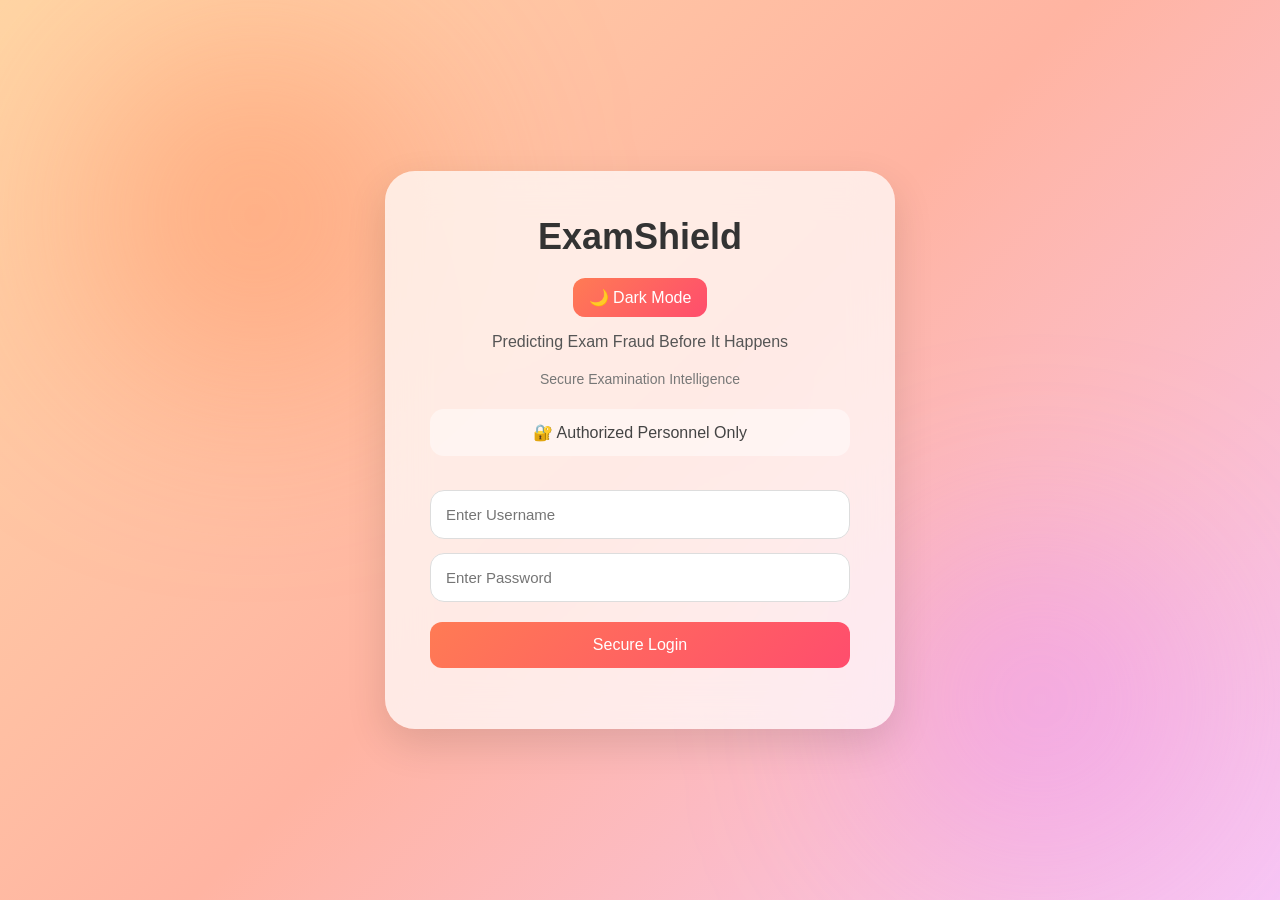
<file: index.html>
<!DOCTYPE html>
<html lang="en">
<head>
    <meta charset="UTF-8">
    <meta name="viewport" content="width=device-width, initial-scale=1.0">
    <title>ExamShield</title>
    <link rel="stylesheet" href="style.css">
</head>
<body>

    <div class="container">

        <div class="top-bar">
    <h1> ExamShield</h1>
    <p class="tagline">
        AI-Powered Smart Examination Monitoring
    </p>
    <button
        onclick="toggleTheme()"
        class="theme-btn">

        🌙 Dark Mode
    </button>
    </div>
        <p class="subtitle">Predicting Exam Fraud Before It Happens</p>

        <div class="card">

            <label>Total Students Appearing</label>
            <input type="number" id="students" placeholder="Enter student count">

            <label>Historical Malpractice Data</label>
            <input type="number" id="malpractice" placeholder="Enter cases">

            <label>Surveillance Coverage(%)</label>
            <input type="number" id="camera" placeholder="Enter coverage">

            <label>Active Invigilators Assigned</label>
            <input type="number" id="invigilators" placeholder="Enter invigilators">

            <label>Seating Proximity</label>
            <input type="number" id="density" placeholder="Enter density">

            <button onclick="analyzeRisk()">
                Analyze Fraud Risk
            </button>

            <button onclick="resetForm()" class="reset-btn">
                Reset Form
            </button>

            <button onclick="viewHistory()" class="history-btn">
                View History
            </button>

            <button onclick="downloadReport()" class="download-btn">
                Download Report
            </button>

            <button onclick="logout()" class="logout-btn">
                Logout
            </button>

            <div id="historySection"></div>

        </div>
        
        <div id="result" class="result-box">
            <h2>Fraud Analysis Report</h2>
            <p>Your results will appear here.</p>
        </div>
    </div>

    <script src="script.js"></script>

</body>
</html>
</file>
<file: style.css>
body {
    margin: 0;
    font-family: Arial, sans-serif;
    min-height: 100vh;

    background: linear-gradient(
        135deg,
        #ffd6a5,
        #ffb4a2,
        #f7c6f5
    );

    transition: all 0.4s ease;
}

/* MAIN DASHBOARD LAYOUT*/

.container {
    width: 92%;
    max-width: 1300px;
    margin: 25px auto;

    display: grid;
    grid-template-columns: 1fr 1fr;
    gap: 20px;

    align-items: start;
}

/* cards */
.card,
.result-box {
    background: rgba(255,255,255,0.92);
    padding: 25px;
    border-radius: 22px;

    box-shadow: 0px 10px 30px rgba(0,0,0,0.08);
}

/* result panel */
.result-box {
    min-height: 520px;
    position: sticky;
    top: 20px;
}

/* headings */
h1 {
    text-align: center;
}

.subtitle {
    text-align: center;
    color: #555;
    margin-bottom: 20px;
}

/*FORM ELEMENTS*/

label {
    display: block;
    margin-top: 15px;
    font-weight: bold;
}

input {
    width: 100%;
    padding: 14px;
    margin-top: 8px;

    border-radius: 12px;
    border: 1px solid #ddd;

    box-sizing: border-box;
    font-size: 15px;
}

/*BUTTONS */

button {
    width: 100%;
    padding: 14px;
    margin-top: 12px;

    border: none;
    border-radius: 12px;

    font-size: 16px;
    cursor: pointer;

    color: white;

    background: linear-gradient(
        135deg,
        #ff7b54,
        #ff4d6d
    );

    transition: 0.3s;
}

button:hover {
    transform: scale(1.02);
}

.theme-btn {
    width: auto;
    padding: 10px 16px;
}

/*HISTORY */

.history-card {
    background: #f4f4f4;
    padding: 12px;
    margin-top: 10px;
    border-radius: 10px;
}

/*RISK LABELS*/

.high-risk {
    background: #ff4d4d;
    color: white;
    padding: 14px;
    border-radius: 12px;
    text-align: center;
    font-weight: bold;
    margin-bottom: 15px;
}

.medium-risk {
    background: #ff9800;
    color: white;
    padding: 14px;
    border-radius: 12px;
    text-align: center;
    font-weight: bold;
    margin-bottom: 15px;
}

.low-risk {
    background: #00c853;
    color: white;
    padding: 14px;
    border-radius: 12px;
    text-align: center;
    font-weight: bold;
    margin-bottom: 15px;
}

/*LOGIN PAGE*/

.login-container {
    min-height: 100vh;
    display: flex;
    justify-content: center;
    align-items: center;

    position: relative;
    overflow: hidden;
}

/* glowing background blobs */
.bg-shape {
    position: absolute;
    border-radius: 50%;
    filter: blur(100px);
    z-index: 0;
}

.one {
    width: 350px;
    height: 350px;
    background: rgba(255,140,90,0.45);
    top: 40px;
    left: 80px;
}

.two {
    width: 320px;
    height: 320px;
    background: rgba(230,120,255,0.35);
    bottom: 40px;
    right: 80px;
}

/* login card */
.login-card {
    width: 420px;
    padding: 45px;

    border-radius: 30px;

    background: rgba(255,255,255,0.72);
    backdrop-filter: blur(20px);

    box-shadow: 0 15px 40px rgba(0,0,0,0.12);

    text-align: center;
    z-index: 2;
}

.login-card h1 {
    margin: 0;
    font-size: 36px;
    color: #333;
}

.small-text {
    font-size: 14px;
    color: #777;
    margin-bottom: 22px;
}

.secure-text {
    background: rgba(255,255,255,0.45);
    padding: 14px;
    border-radius: 14px;
    margin-bottom: 20px;
    font-weight: 500;
    color: #444;
}

.login-card input {
    width: 100%;
    padding: 15px;
    margin-top: 14px;

    border-radius: 14px;
    border: 1px solid #ddd;

    box-sizing: border-box;
}

.login-card button {
    margin-top: 20px;
}

/* DARK MODE*/

body.dark-mode {
    background: linear-gradient(
        135deg,
        #1e1e2f,
        #2c2c54,
        #1f2937
    );
    color: white;
}

/* cards */
body.dark-mode .card,
body.dark-mode .result-box {
    background: rgba(35,35,45,0.95);
    color: white;
    border: 1px solid rgba(255,255,255,0.05);
}

/* login */
body.dark-mode .login-card {
    background: rgba(35,35,45,0.92);
    color: white;
}

body.dark-mode .login-card h1,
body.dark-mode .small-text {
    color: white;
}

body.dark-mode .secure-text {
    background: rgba(255,255,255,0.08);
    color: #d1d5db;
}

/* buttons */
body.dark-mode button {
    background: linear-gradient(
        135deg,
        #00b894,
        #00d26a
    );
}

/* glow change */
body.dark-mode .one {
    background: rgba(0,255,120,0.18);
}

body.dark-mode .two {
    background: rgba(0,180,255,0.14);
}
</file>
